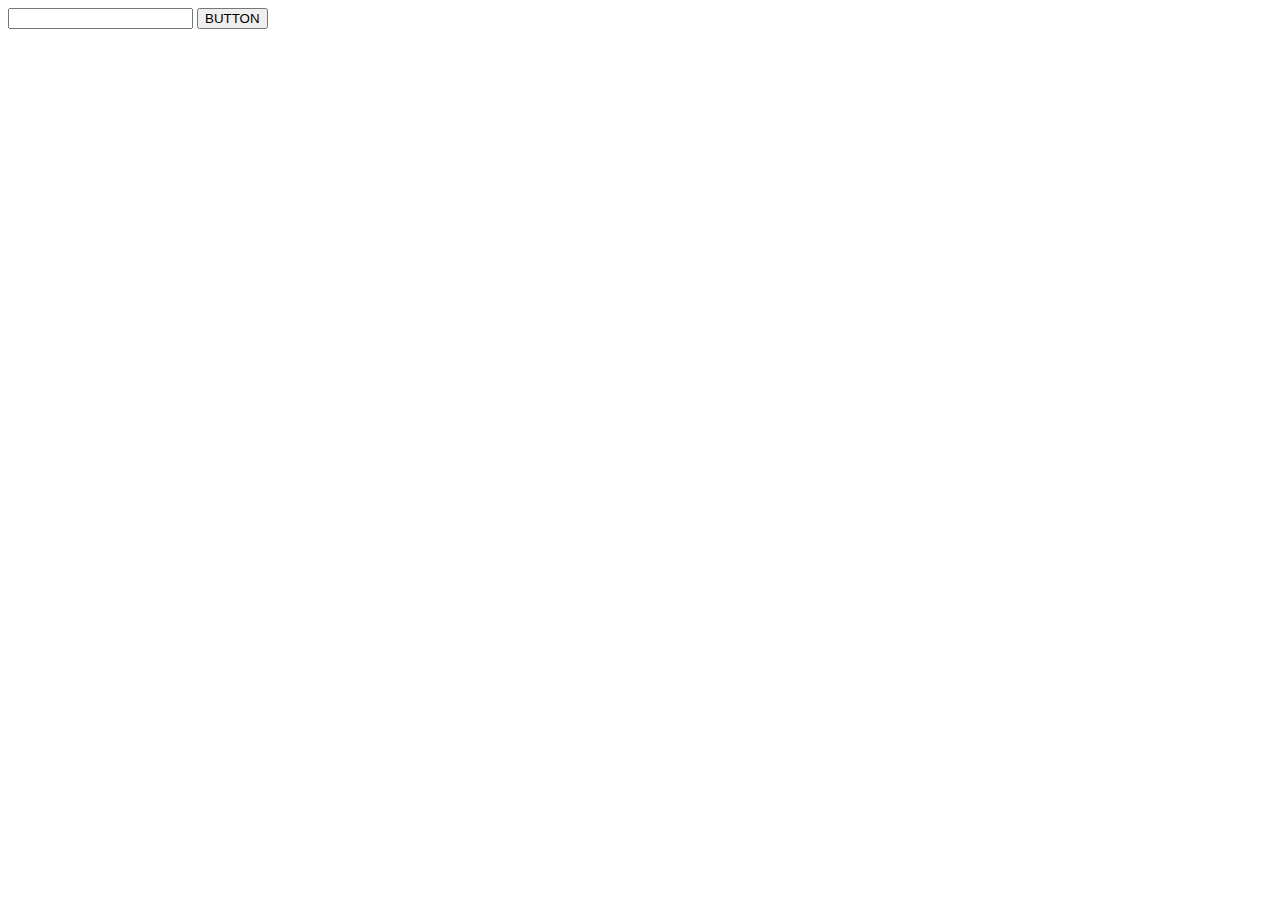
<file: Index.html>
<!DOCTYPE html>
<html lang="en">
<head>
    <meta charset="UTF-8">
    <title>Title</title>
</head>
<body>
<div id="parent">
    <input type="text" id="text1"/>
    <button id="button1">BUTTON</button>
</div>
<script>
    console.log('Hello console! - line 13');

    const inputElement = document.getElementById('text1');
    console.log(inputElement);
    const buttonElement = document.getElementById('button1')
    console.log(buttonElement)

    inputElement.addEventListener('input', function(e){
        console.log(`The value you enter is ${e.target.value}`)
    });
    inputElement.addEventListener('change', function(e){
        console.log(`The value you enter is ${e.target.value}`)
    });
    const parentElement = document.getElementById('parent');
    buttonElement.addEventListener('click', function (e){
        console.log('You clicked on my button!')
        e.stopPropagation();

    })
    parentElement.addEventListener('click', function (){
        console.log('You clicked on the parent containing div.')
    })
    buttonElement.addEventListener('mouseover', function (){
        console.log('Your mouse is on the button')
    });
    buttonElement.addEventListener('mouseout', function (){
        console.log('Your mouse is no longer on the button')
    });
    inputElement.addEventListener('focus', function (){
        console.log('you focused on the input!')
    });
    inputElement.addEventListener('blur', function (){
        console.log('you stopped focusing on the input!')
    });
    document.addEventListener('keydown', function (e){
        console.log(`You just hit the ${e.key} key`);
    });
</script>
</body>
</html>
</file>
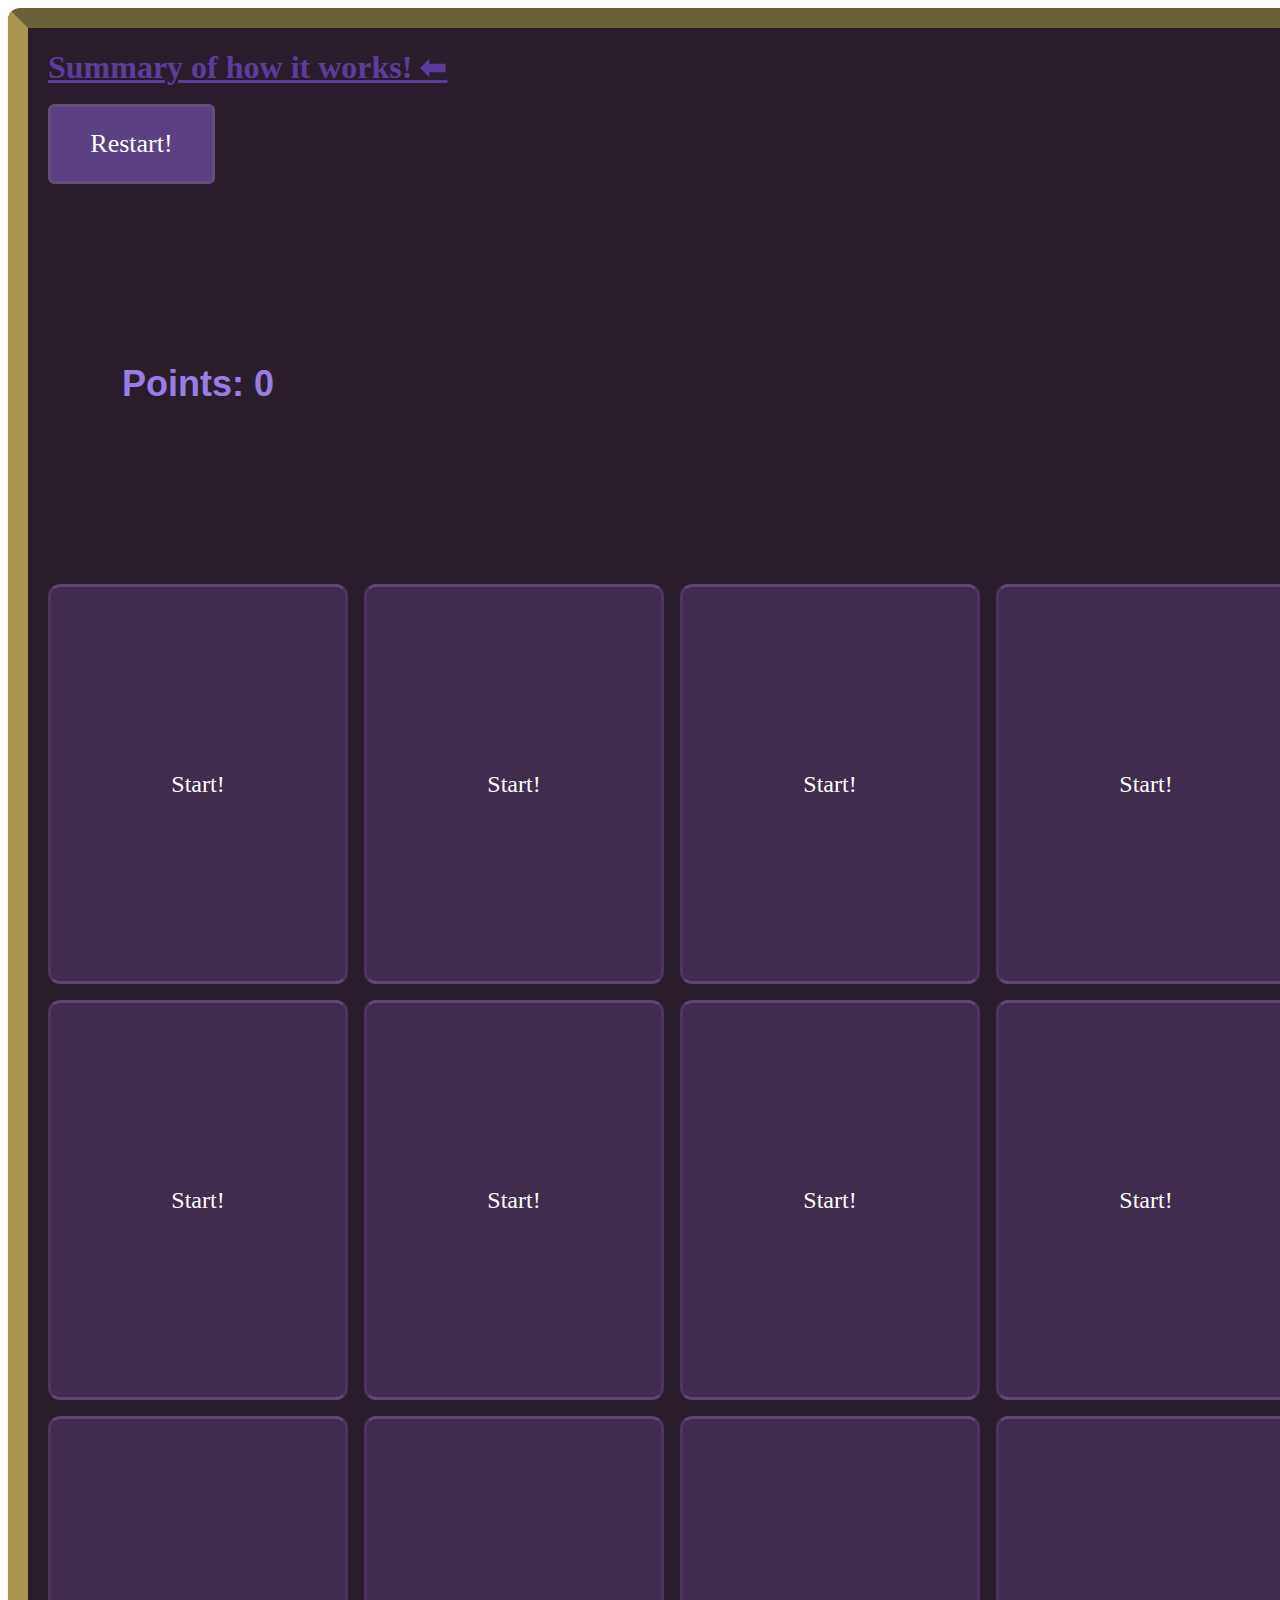
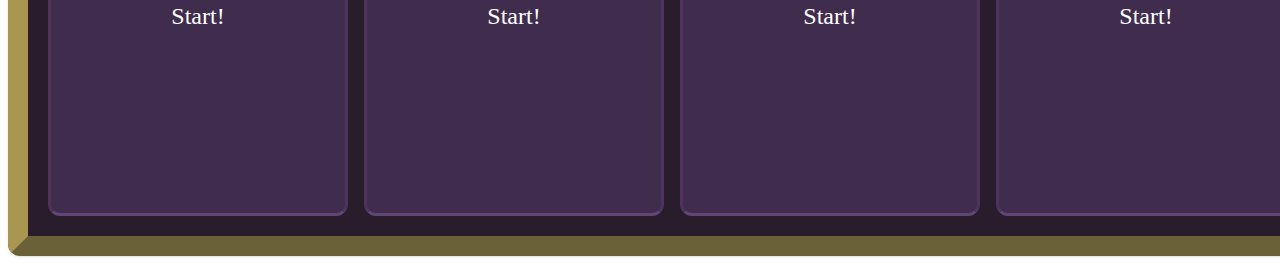
<file: CardClickGame.html>
<!DOCTYPE html>
<html lang="en">
<head>
    <meta charset="UTF-8">
    <title>Click Card Game!</title>
  <link rel="stylesheet" href="Style.css">
  <style>
      body{
          background: url("https://images-wixmp-ed30a86b8c4ca887773594c2.wixmp.com/f/95040416-4bd0-4f69-addc-e40b1b91d110/dfcsjrd-cea0ab6b-9783-4057-82be-6039288388f7.png?token=eyJ0eXAiOiJKV1QiLCJhbGciOiJIUzI1NiJ9.[base64].ICi0dZMV-098ADG7MCoNhEgRIwlp3bXUu7pIQth_owE");
      }
      a {
          color: #5c3d9c;
          font-size: 32px;
          font-family: "Bodoni MT Poster Compressed",serif;
          font-weight: bolder;
      }
      h2{
          color: #9a7de3;
          font-family: "Book Antiqua",sans-serif;
          font-weight: bold;

      }
    .cardList{
      display: flex;
      flex-wrap: wrap;
      gap: 16px;
    }
    .card{
      width: 300px;
      height: 400px;
      border-radius: 12px;
      display: flex;
      justify-content: center;
      align-items: center;
      font-size: 24px;
      color: white;
    }
    .active{
      background-color: #402c4d;
        border: solid 3px #4e335e;
        border-bottom: solid 3px #614577;
        border-top: solid 3px #614577;
    }
    .inactive{
      background-color: #ab1f71;
        border: solid 3px #bd207d;
        border-bottom: solid 3px #c52c84;
        border-top: solid 3px #c52c84;
      color: black;
    }
    .content{
        background-color: #291d2c;
      width: 1400px;
        border:solid 20px #a89651;
        border-bottom: solid 20px #6b6139;
        border-top: solid 20px #6b6139;

    }
    button{
        height: 80px;
        width: 167px;
        border-radius: 6px;
        border: solid #614f77;
        background: #5b4083;
        color: #fff;
        font-size: 26px;
        font-family: Dialog,ui-monospace;
    }
  </style>




</head>
<body>
<div class="container">
  <div class="content">
      <a href="Summary.html">Summary of how it works! ⬅</a>
      <br>
      <br>
      <button onClick="window.location.reload();">Restart!</button>
      <div class="card">
          <h2><span id="score">Points: 0</span></h2>

      </div>
      <div class="cardList">
      </div>
  </div>
</div>
<script src="Index.js"> </script>
</body>
</html>
</file>
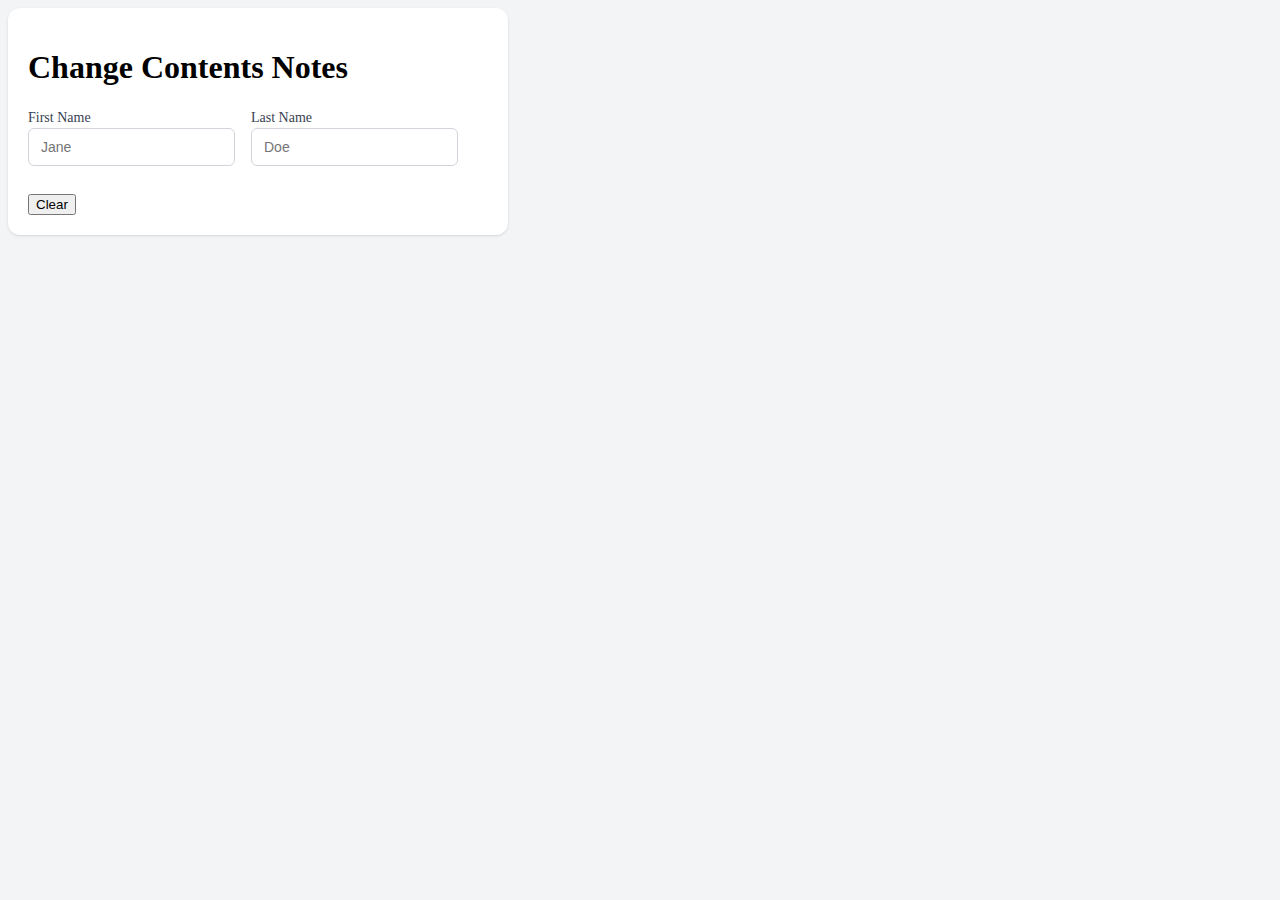
<file: changeContents.html>
<!DOCTYPE html>
<html lang="en">
<head>
    <meta charset="UTF-8">
    <title>Change Contents of an Element Notes</title>
  <style>
    .hidden{
      display: none;
    }
  </style>
    <link rel="stylesheet" href="Style.css" type="text/css">
</head>
<body>
<div class="container">
  <div class="content">
    <h1>Change Contents Notes</h1>
    <div class="row">
      <div>
        <label for="first">First Name</label>
        <input type="text" id="first" name="first_name" placeholder="Jane">
      </div>
      <div>
        <label for="last">Last Name</label>
        <input type="text" id="last" name="last_name" placeholder="Doe">
        <p></p>
      </div>
    </div>
    <button name="clear">Clear</button>
    <p class="hidden"></p>
  </div>
</div>
<script>


  const firstName = document.getElementById('first')
  const lastName = document.getElementById('last')
  const full = document.querySelector('p')
  const clearButton = document.querySelector('[name="clear"]')

  clearButton.addEventListener('click', function (){
    firstName.value ="";
    lastName.value = "";
    full.textContent ="";
  })

  firstName.addEventListener('change', nameCreator);
  lastName.addEventListener('change', nameCreator);
  function nameCreator() {
    let first =firstName.value;
    let last = lastName.value;
    let fullName =`Hello ${first} ${last}!`;
    if (fullName.length>1){
      full.classList.remove("hidden")
    } else{
      full.classList.add("hidden")
    }
    full.textContent = fullName;
  }
</script>
</body>
</html>
</file>
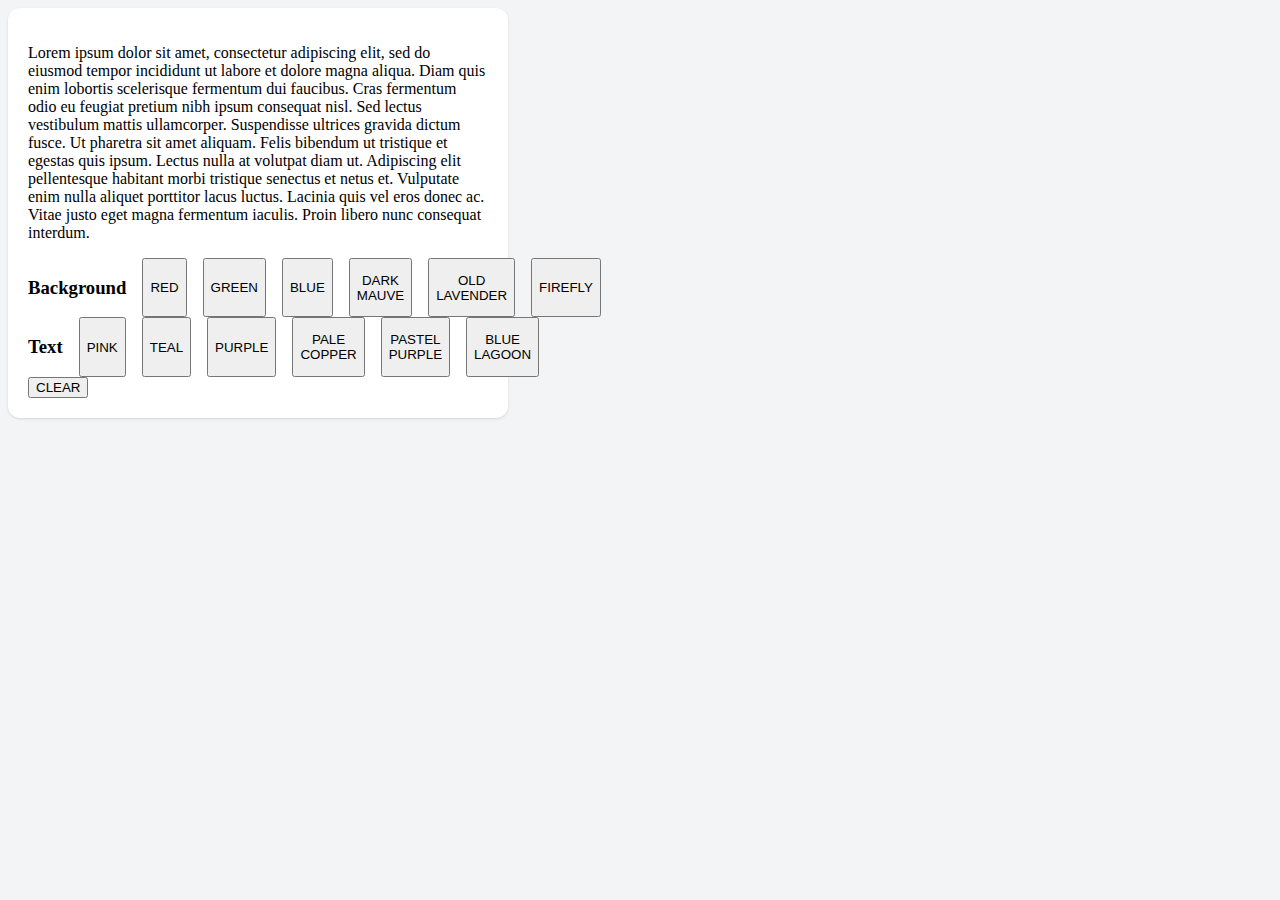
<file: ColorPicker.html>
<!DOCTYPE html>
<html lang="en">
<head>
    <meta charset="UTF-8">
    <title>Title</title>
    <link href="Style.css" rel="stylesheet" type="text/css">
    <style>
        .red{
            background-color: red;
        }
        .green{
            background-color: green;
        }
        .blue{
            background-color: blue;
        }
        .dark_mauve{
            background-color: #874C62;
        }
        .old_lavender{
            background-color: #796878;
        }
        .firefly{
            background-color: #0E2A30;
        }
        .pink{
            color: pink;
        }
        .teal{
            color: teal;
        }
        .purple{
            color: purple;
        }
        .pale_copper{
            color: #DC8073;
        }
        .pastel_purple{
            color: #B39EB5;
        }
        .blue_lagoon{
            color: #8EEBEC;
        }
    </style>

</head>
<body>
<div class="container">
    <div class="content">
        <p>Lorem ipsum dolor sit amet, consectetur adipiscing elit, sed do eiusmod tempor incididunt ut labore et dolore
            magna aliqua. Diam quis enim lobortis scelerisque fermentum dui faucibus. Cras fermentum odio eu feugiat pretium
            nibh ipsum consequat nisl. Sed lectus vestibulum mattis ullamcorper. Suspendisse ultrices gravida dictum fusce.
            Ut pharetra sit amet aliquam. Felis bibendum ut tristique et egestas quis ipsum. Lectus nulla at volutpat diam
            ut. Adipiscing elit pellentesque habitant morbi tristique senectus et netus et. Vulputate enim nulla aliquet
            porttitor lacus luctus. Lacinia quis vel eros donec ac. Vitae justo eget magna fermentum iaculis. Proin libero
            nunc consequat interdum.</p>
        <div class="row">
            <h3>Background</h3>
            <button id='1'>RED</button>
            <button id="2">GREEN</button>
            <button id="3">BLUE</button>
            <button id="7">DARK MAUVE</button>
            <button id="8">OLD LAVENDER</button>
            <button id="9">FIREFLY</button>
        </div>
        <div class="row">
            <h3>Text</h3>
            <button id="4">PINK</button>
            <button id="5">TEAL</button>
            <button id="6">PURPLE</button>
            <button id="10">PALE COPPER</button>
            <button id="11">PASTEL PURPLE</button>
            <button id="12">BLUE LAGOON</button>
        </div>
        <button id="clear">CLEAR</button>
    </div>
</div>
<script>
    const content = document.querySelector('.content')
    const red = document.getElementById('1')
    const green = document.getElementById('2')
    const blue = document.getElementById('3')
    const dark_mauve = document.getElementById('7')
    const old_lavender = document.getElementById('8')
    const firefly = document.getElementById('9')

    const pink = document.getElementById('4')
    const teal = document.getElementById('5')
    const purple = document.getElementById('6')
    const pale_copper = document.getElementById('10')
    const pastel_purple = document.getElementById('11')
    const blue_lagoon = document.getElementById('12')

    const clearButton = document.getElementById('clear')

    red.addEventListener('click', function(){
        removeBGColor();
        content.classList.add('red');
    });


    green.addEventListener('click', function(){
        removeBGColor();
        content.classList.add('green');
    });


    blue.addEventListener('click', function(){
        removeBGColor();
        content.classList.add('blue');
    });


    dark_mauve.addEventListener('click', function(){
        removeBGColor();
        content.classList.add('dark_mauve');
    });


    old_lavender.addEventListener('click', function(){
        removeBGColor();
        content.classList.add('old_lavender');
    });


    firefly.addEventListener('click', function(){
        removeBGColor();
        content.classList.add('firefly');
    });


    pink.addEventListener('click', function(){
        removeTextColor();
        content.classList.add('pink');
    });


    teal.addEventListener('click', function(){
        removeTextColor();
        content.classList.add('teal');
    });


    purple.addEventListener('click', function(){
        removeTextColor();
        content.classList.add('purple');
    });


    pale_copper.addEventListener('click', function(){
        removeTextColor();
        content.classList.add('pale_copper');
    });


    pastel_purple.addEventListener('click', function(){
        removeTextColor();
        content.classList.add('pastel_purple');
    });


    blue_lagoon.addEventListener('click', function(){
        removeTextColor();
        content.classList.add('blue_lagoon');
    });

    function removeBGColor(){
        content.classList.remove('red')
        content.classList.remove('green')
        content.classList.remove('blue')
        content.classList.remove('dark_mauve')
        content.classList.remove('old_lavender')
        content.classList.remove('firefly')

    }
    clearButton.addEventListener('click', function (){
        removeTextColor();
        removeBGColor();
    });
    function removeTextColor(){
        content.classList.remove('pink')
        content.classList.remove('teal')
        content.classList.remove('purple')
        content.classList.remove('pale_copper')
        content.classList.remove('pastel_purple')
        content.classList.remove('blue_lagoon')

    }
</script>
</body>
</html>
</file>
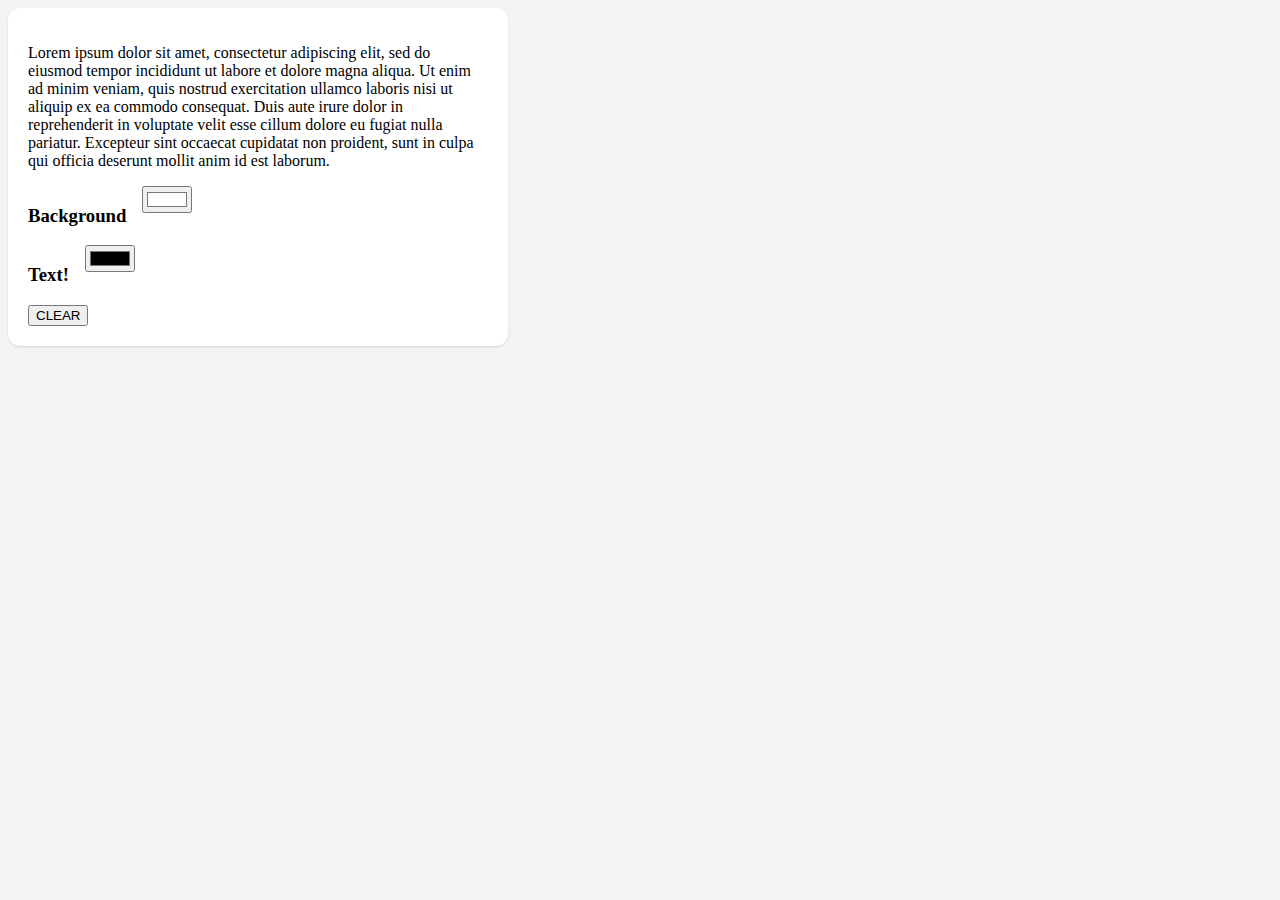
<file: ColorPicker2.html>
<!DOCTYPE html>
<html lang="en">
<head>
    <meta charset="UTF-8">
  <link href="Style.css" rel="stylesheet" type="text/css">
    <title>Updated Color Picker</title>
</head>
<body>
<div class="container">
  <div class="content">
    <p>Lorem ipsum dolor sit amet, consectetur adipiscing elit, sed do eiusmod tempor incididunt ut labore et dolore
      magna aliqua. Ut enim ad minim veniam, quis nostrud exercitation ullamco laboris nisi ut aliquip ex ea commodo
      consequat. Duis aute irure dolor in reprehenderit in voluptate velit esse cillum dolore eu fugiat nulla pariatur.
      Excepteur sint occaecat cupidatat non proident, sunt in culpa qui officia deserunt mollit anim id est laborum.</p>
    <div class="row">
      <h3>Background</h3>
      <input type="color" id="bg" value="#FFFFFF">
    </div>
    <div class="row">
      <h3>Text!</h3>
      <input type="color" id="txt">
    </div>
    <button id="clear">CLEAR</button>
  </div>
</div>
<script>
  const content = document.querySelector('.content')
  const bg = document.getElementById('bg')
  const txt = document.getElementById('txt')
  const clear = document.getElementById('clear')

  bg.addEventListener('change', function (e){
    content.style.backgroundColor = e.target.value;
  });

  txt.addEventListener('change', function (e){
    content.style.color=e.target.value;
  });

  clear.addEventListener('click', function (){
    content.style.backgroundColor = 'white';
    bg.value = '#FFFFFF'
    content.style.color = 'black';
    txt.value = '#000000'
  });
</script>
</body>
</html>
</file>
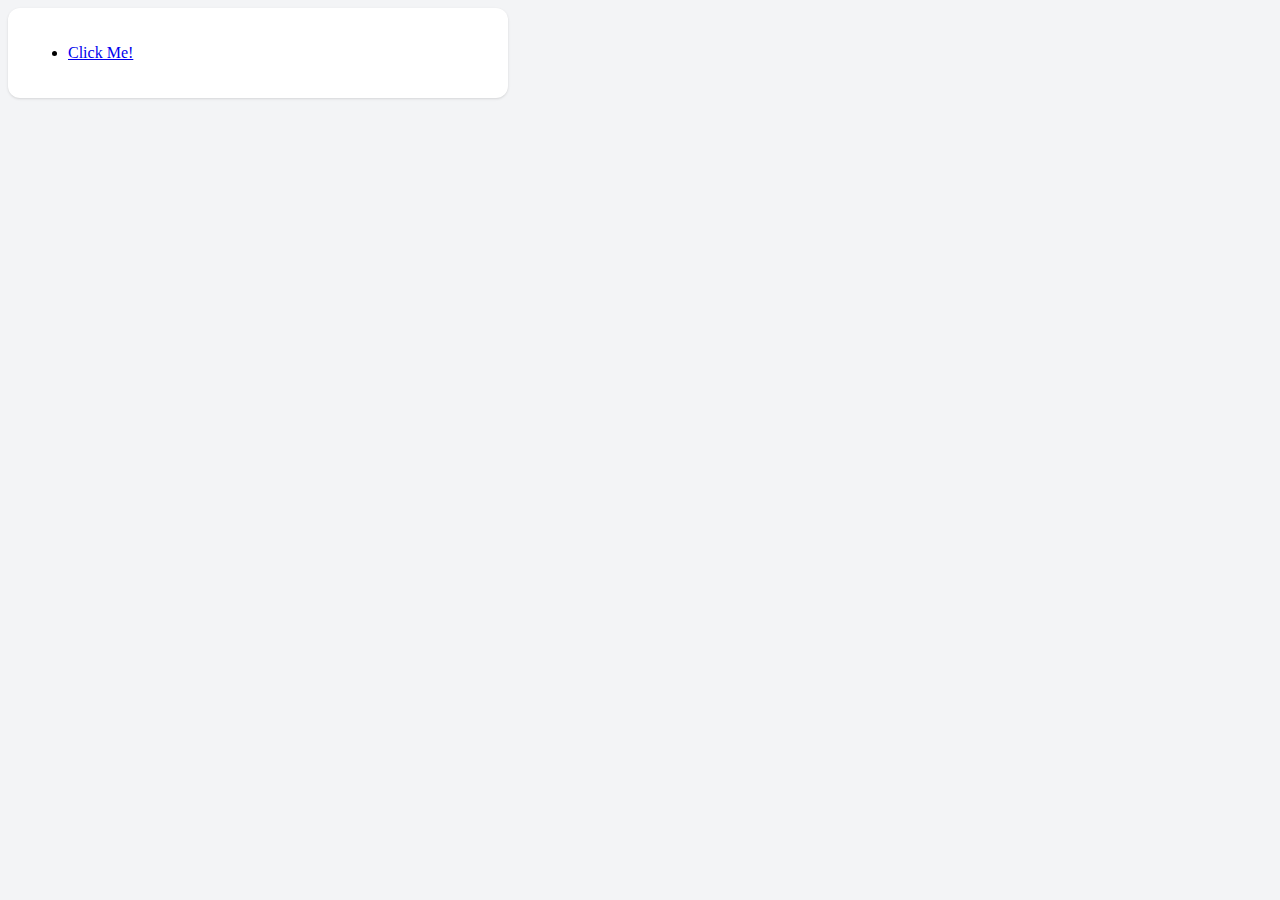
<file: CompositeElements.html>
<!DOCTYPE html>
<html lang="en">
<head>
    <meta charset="UTF-8">
  <link href="Style.css" rel="stylesheet" type="text/css">
    <title>Elements Inside Elements</title>
</head>
<body>
<div class="container">
  <div class="content">

  </div>
</div>
<script>
  const content = document.querySelector('.content');

  const newList = document.createElement('ul');
  const newItem = document.createElement('li');
  const anchor = document.createElement('a');

  anchor.textContent = "Click Me!";
  anchor.href = 'https://www.google.com';
  anchor.target = '_blank'
  newItem.appendChild(anchor);
  newList.appendChild(newItem);
  content.appendChild(newList);
</script>
</body>
</html>
</file>
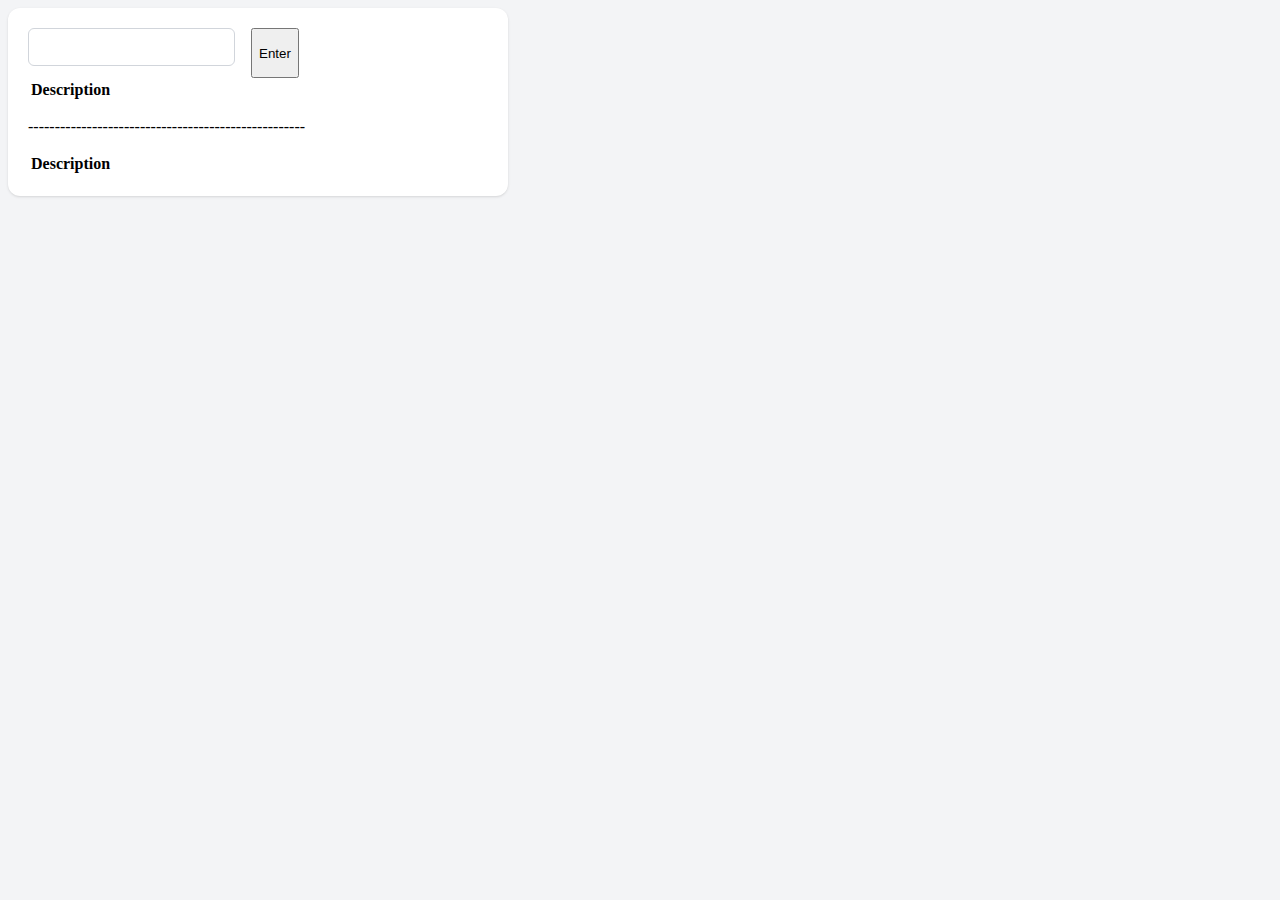
<file: CompsiteToDo.html>
<!DOCTYPE html>
<html lang="en">
<head>
    <meta charset="UTF-8">
  <link href="Style.css" rel="stylesheet" type="text/css">
    <title>To Do V2</title>
</head>
<body>
<div class="container">
  <div class="content">
    <div class="row">
      <label>
        <input type="text">
      </label>
      <button id="submit">Enter</button>
    </div>
    <table>
      <thead>
      <tr>
        <th>
          Description
        </th>
        <th>

        </th>
      </tr>
      </thead>
      <tbody id="incomplete">

      </tbody>
    </table>
    <p>----------------------------------------------------</p>
    <table>
      <thead>
      <tr>
        <th>
          Description
        </th>
        <th>

        </th>
      </tr>
      </thead>
      <tbody id="complete">

      </tbody>
    </table>
  </div>
</div>

<script>
  const item = document.querySelector('input');
  const submitButton = document.getElementById('submit');
  const incomplete = document.getElementById('incomplete');
  const completes = document.getElementById('complete');

  submitButton.addEventListener('click', function (){
    let toDoItem = item.value;
    addItemToIncompleteTable(toDoItem);
    item.value = "";
  })

  function addItemToIncompleteTable(toDoItem) {
    add(toDoItem, false)
  }

  function addItemToCompleteTable(toDoItem) {
    add(toDoItem, true);
  }

  function add(toDoItem, complete){
    let newRow = document.createElement('tr');
    let actionTag = document.createElement('td');
    let action = document.createElement('button');
    let descriptionTag = document.createElement('td');
    descriptionTag.textContent = toDoItem;
    newRow.appendChild(descriptionTag);
    if(!complete){
      action.textContent = "Mark Complete";
      action.addEventListener('click', function (){
          newRow.remove();
          addItemToCompleteTable(toDoItem);
      })
      actionTag.appendChild(action);
      newRow.appendChild(actionTag);
      completes.appendChild(newRow);
    } else{
      action.textContent = "Mark Incomplete";
      action.addEventListener('click', function (){
        newRow.remove();
        addItemToIncompleteTable(toDoItem);

      })
      actionTag.appendChild(action);
      newRow.appendChild(actionTag);
      incomplete.appendChild(newRow);
    }


  }

</script>
</body>
</html>
</file>
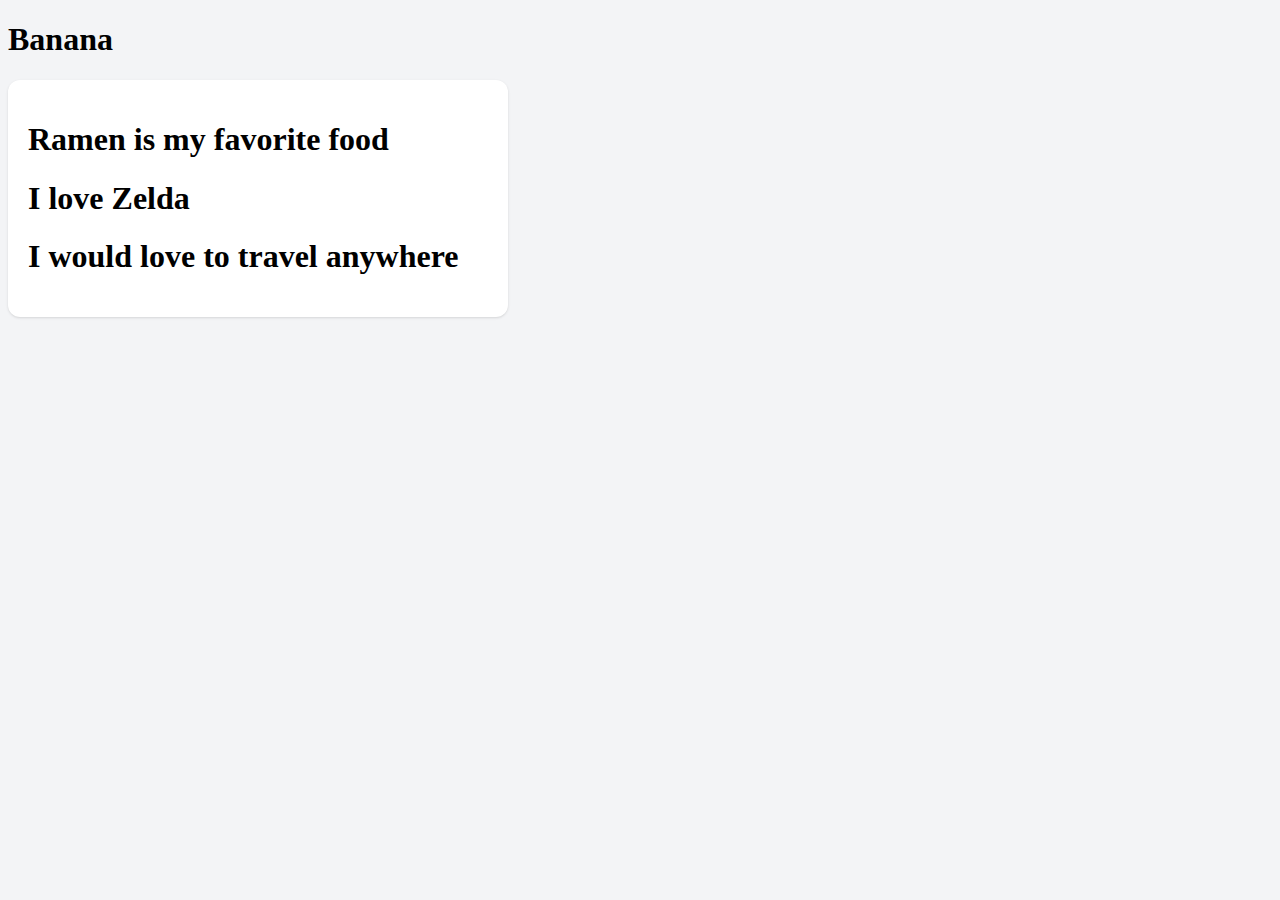
<file: InsertPractice.html>
<!DOCTYPE html>
<html lang="en">
<head>
    <meta charset="UTF-8">
  <link href="Style.css" rel="stylesheet" type="text/css">
    <title>Title</title>
</head>
<body>
<div class="container">
  <div class="content">
    <h3>What is this?</h3>
    <h4>I don't want this</h4>
  </div>
</div>
<script>
  const content = document.querySelector('.content')
  //Replace contents of html tag using innerHTML
  content.innerHTML = '<h1 class="gone">I love Zelda</h1><h4>I love Fnaf</h4>'

  //add a new element in addition to existing elements
  const travel = document.createElement('h1');
  const banana = document.createElement('h1');
  const text = document.createElement('h1');
  const zelda = document.createElement('h1');
  zelda.innerHTML = 'I love Zelda';
  text.innerHTML = 'Ramen is my favorite food';
  banana.innerHTML = 'Banana';
  travel.innerHTML = 'I would love to travel anywhere';
  content.appendChild(zelda)
  content.insertAdjacentElement('afterbegin', text);
  content.insertAdjacentElement('beforebegin', banana);
  content.insertAdjacentElement('beforeend', travel);

  //to remove an element
  const unwantedElement2 = document.querySelector('.gone')
  const unwantedElement = document.querySelector('h4');
  unwantedElement.remove();
  unwantedElement2.remove();
</script>
</body>
</html>
</file>
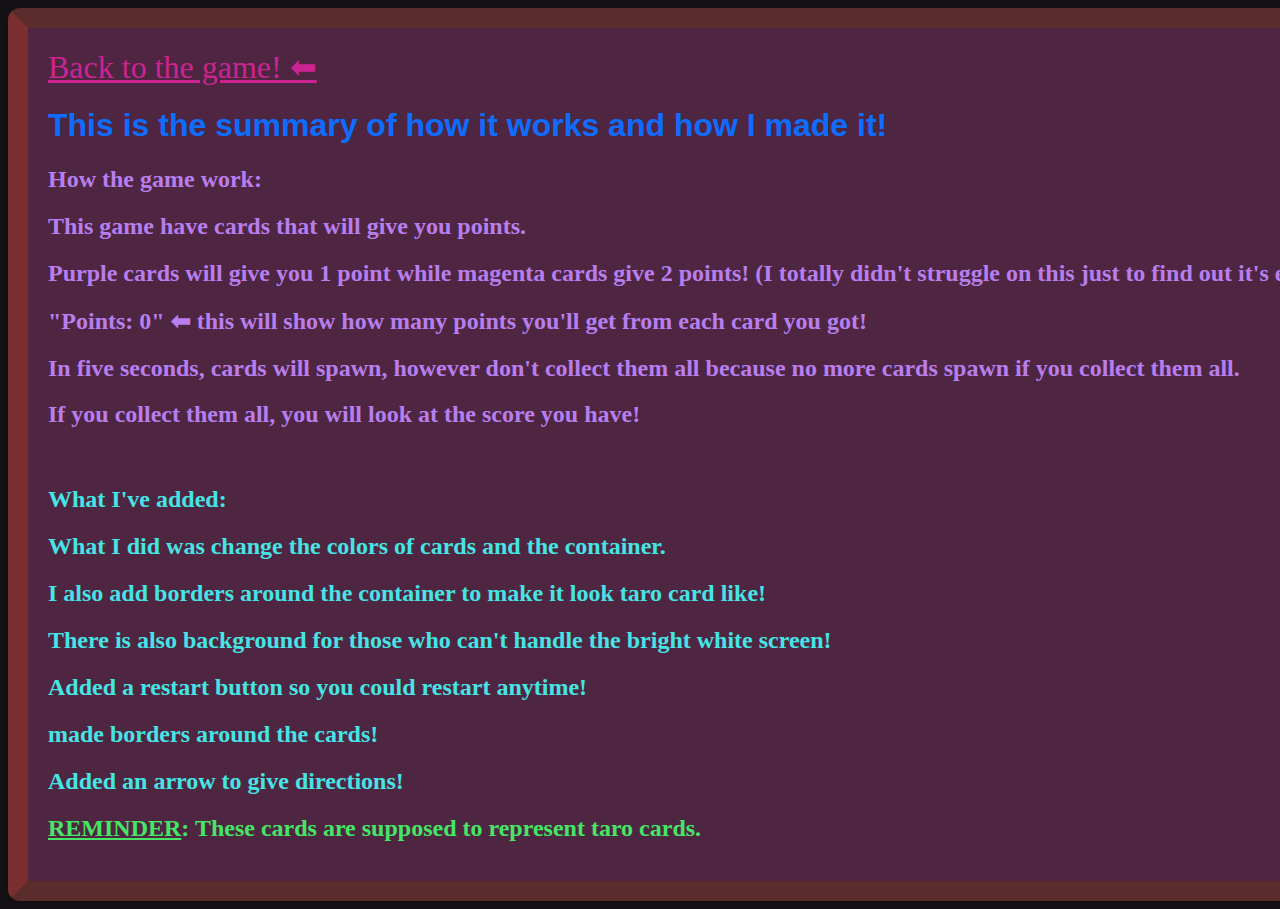
<file: Summary.html>
<!DOCTYPE html>
<html lang="en">
<head>
    <meta charset="UTF-8">
    <title>Summary</title>
    <link href="Style.css" rel="stylesheet" type="text/css">
    <style>
        body{
            background-color: #131113;
        }
        a {
            color: #cb2492;
            font-size: 32px;
            font-weight: normal;
            font-family: "Bodoni MT Poster Compressed",serif;
        }
        h2{
            color: #b87eef;
            font-family: "Bodoni MT Poster Compressed", serif;
            font-weight: bold;

        }
        h1{
            color: #0e6dff;
            font-family: "Book Antiqua",sans-serif;
            font-weight: bold;
        }

        .content{
            background-color: #4f2641;
            width: 1400px;
            border:solid 20px #7a2e2e;
            border-bottom: solid 20px #5b2c2c;
            border-top: solid 20px #5b2c2c;

        }
    </style>


</head>
<body>

<div class="container">
    <div class="content">
        <a href="CardClickGame.html">Back to the game! ⬅</a>

            <h1>This is the summary of how it works and how I made it!</h1>
        <h2>How the game work:</h2>
        <h2>This game have cards that will give you points.</h2>
        <h2>Purple cards will give you 1 point while magenta cards give 2 points! (I totally didn't struggle on this just to find out it's easy ;-;)</h2>
        <h2> "Points: 0" ⬅ this will show how many points you'll get from each card you got!</h2>
        <h2>  In five seconds, cards will spawn, however don't collect them all because no more cards spawn if you collect them all.</h2>
        <h2>If you collect them all, you will look at the score you have!</h2>
        <br>

        <h2 style="color: #45e4e5">What I've added:</h2>
        <h2 style="color: #45e4e5">What I did was change the colors of cards and the container.</h2>
        <h2 style="color:#45e4e5">I also add borders around the container to make it look taro card like!</h2>
        <h2 style="color: #45e4e5">There is also background for those who can't handle the bright white screen!</h2>
        <h2 style="color: #45e4e5">Added a restart button so you could restart anytime!</h2>
        <h2 style="color: #45e4e5">made borders around the cards!</h2>
        <h2 style="color: #45e4e5">Added an arrow to give directions!</h2>
        <h2 style="color: #45e565"><u>REMINDER</u>: These cards are supposed to represent taro cards.</h2>
    </div>
</div>
</body>
</html>
</file>
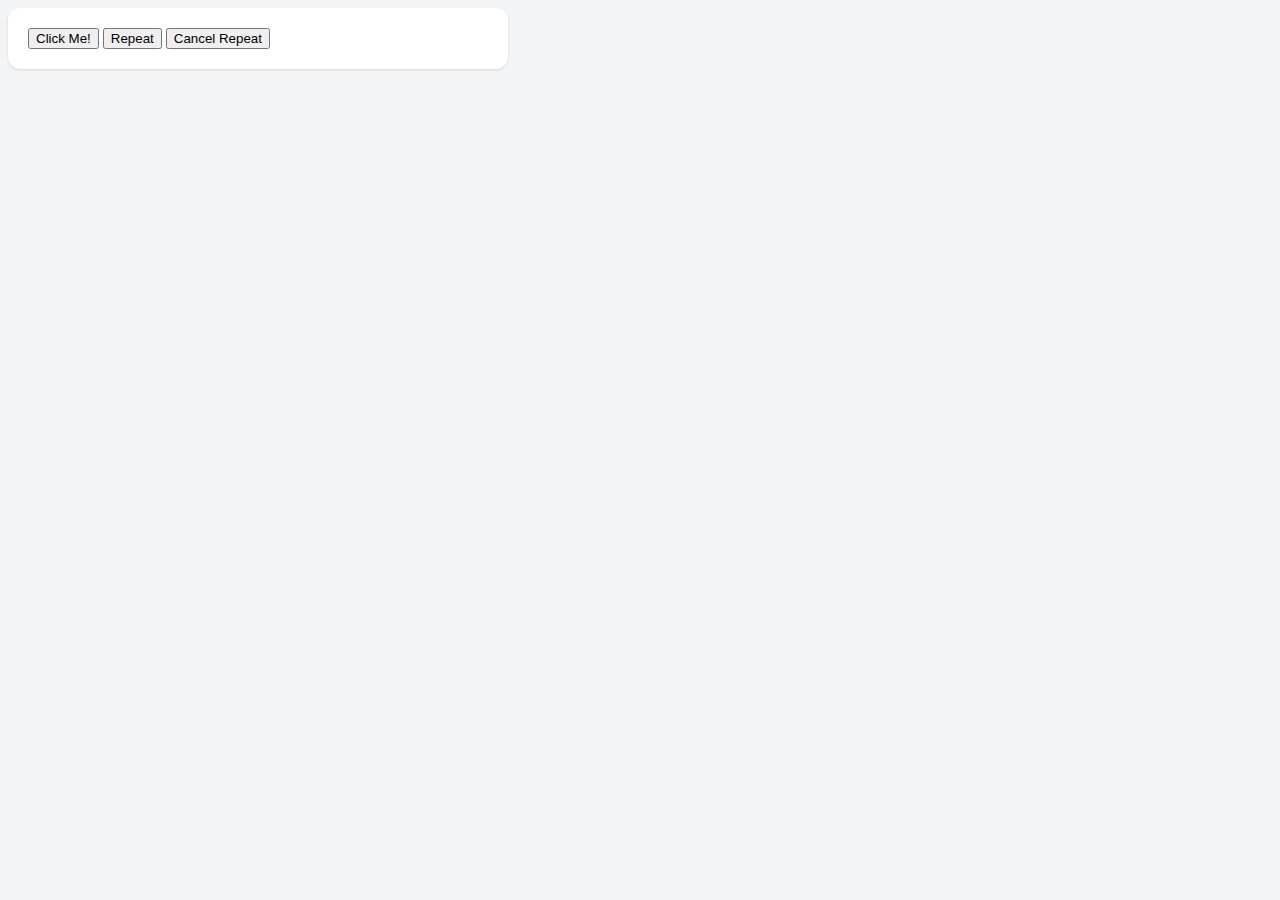
<file: Timers.html>
<!DOCTYPE html>
<html lang="en">
<head>
    <meta charset="UTF-8">
    <title>Timers</title>
  <link rel="stylesheet" href="Style.css">
</head>
<body>
<div class="container">
  <div class="content">
    <button id="trigger">Click Me!</button>

      <button id="interval">Repeat</button>
      <button id="cancel">Cancel Repeat</button>
  </div>
</div>

<script>
  const myButton = document.getElementById('trigger');
  const repeatButton = document.getElementById("interval")
  const cancelButton =document.getElementById("cancel")
  let interval;

myButton.addEventListener('click', function (){

    setTimeout(function (){
      console.log("I was clicked 1 second ago.")
    }, 1000);

    console.log("Happens right away");
  })

  repeatButton.addEventListener('click', function (){
      if(!interval){
          interval = setInterval(function () {
              console.log("I happen every second.")
          }, 1000);
      }
  });

cancelButton.addEventListener('click', function (){
    if (interval){
        clearInterval(interval);
        interval = null;
    }
});

</script>
</body>
</html>
</file>
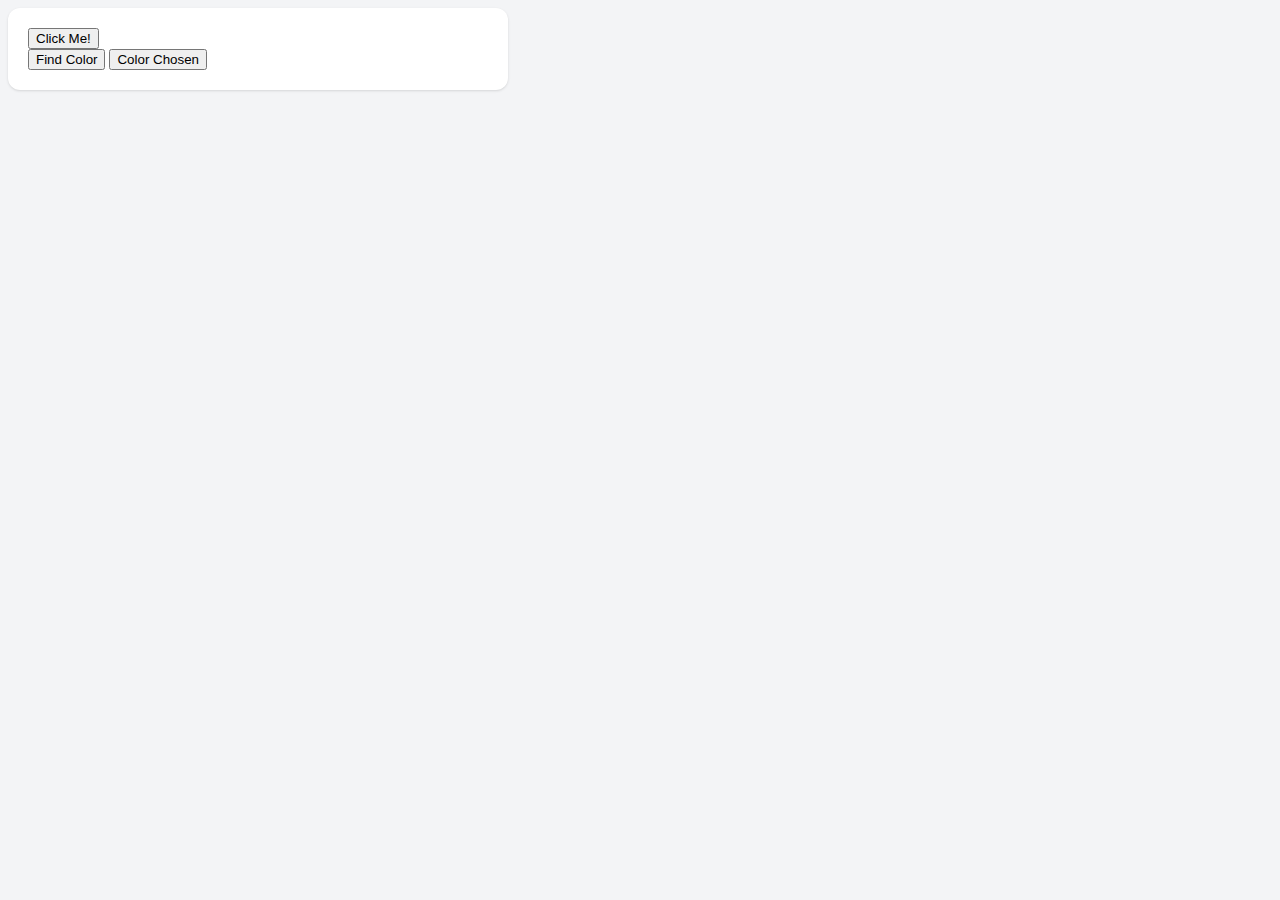
<file: TimersPractice.html>
<!DOCTYPE html>
<html lang="en">
<head>
  <meta charset="UTF-8">
  <title>Timers Practice</title>
  <link rel="stylesheet" href="Style.css">
</head>
<body id="body">
<div class="container">
  <div class="content">
    <button id="removed">Click Me!</button>
    <div class="color">
      <button id="interval">Find Color</button>
      <button id="cancel">Color Chosen</button>
    </div>

  </div>
</div>

<script>
  const myButton = document.getElementById('removed');
  const repeatButton = document.getElementById("interval")
  const cancelButton =document.getElementById("cancel")
  const random = ["lightblue", "baby-pink", "baby-purple","lightgreen", "dull-blue", "crimson-red", "moss", "Lavender-web", "African-Violet", "Rose-Quartz", "Davey-Gray", "Raisin-black" ]; // make this random word
  let color = random[Math.floor(Math.random() * random.length)];
  let interval;

  myButton.addEventListener('click', function (){
    setTimeout(function (){
      myButton.remove();
    }, 3000);

    console.log("Happens right away");
  })

  repeatButton.addEventListener('click', function (){
    if(!interval){

      interval = setInterval(function () {
        removeBGColor();
        color = random[Math.floor(Math.random() * random.length)];
        document.getElementById("body").classList.add(color)
        color.repeat(10)

      }, 5000);
    }
  });

  cancelButton.addEventListener('click', function (){
    if (interval){
      clearInterval(interval);
      interval = null;
    }
  });
  function removeBGColor(){
    document.getElementById("body").classList.remove('crimson-red')
    document.getElementById("body").classList.remove('baby-purple')
    document.getElementById("body").classList.remove('lightblue')
    document.getElementById("body").classList.remove('lightgreen')
    document.getElementById("body").classList.remove('dull-blue')
    document.getElementById("body").classList.remove('baby-pink')
    document.getElementById("body").classList.remove('moss')
    document.getElementById("body").classList.remove('Lavender-web')
    document.getElementById("body").classList.remove('African-Violet')
    document.getElementById("body").classList.remove('Rose-Quartz')
    document.getElementById("body").classList.remove('Davey-Gray')
    document.getElementById("body").classList.remove('Raisin-black')
  }
</script>
</body>
</html>
</file>
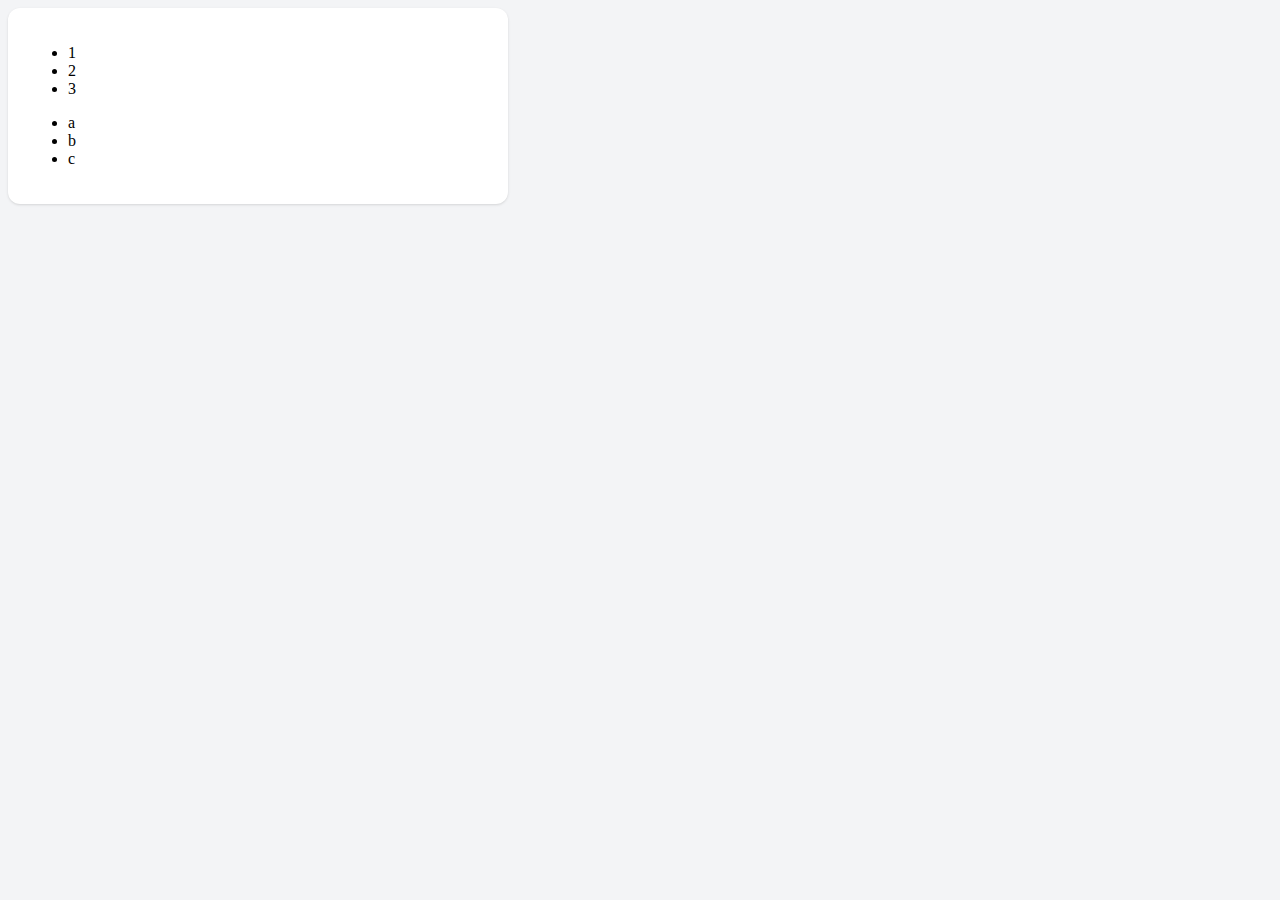
<file: TraversalInside.html>
<!DOCTYPE html>
<html lang="en">
<head>
    <meta charset="UTF-8">
  <link href="Style.css" rel="stylesheet" type="text/css">
    <title>Title</title>
</head>
<body>
<div class="container">
  <div class="content">
    <ul id="first">
      <li>1</li>
      <li>2</li>
      <li>3</li>
    </ul>
    <ul id="second">
      <li>a</li>
      <li>b</li>
      <li>c</li>
    </ul>
  </div>
</div>
<script>
  const firstList = document.getElementById('first')
  const secondList = document.getElementById('second')



  console.log(firstList.children);


  for (let i=0; i<firstList.children.length; i++){
    console.log(firstList.children[i].textContent);
  }


  for (let i=0; i<secondList.children.length; i++){
    console.log(secondList.children[i].textContent);
  }


  console.log(firstList.parentElement)


  console.log(firstList.nextElementSibling);


  for (let i=0; i<firstList.nextElementSibling.children.length; i++){
    console.log(firstList.nextElementSibling.children[i].textContent);
  }


  console.log(secondList.previousElementSibling);


  for (let i=0; i<secondList.previousElementSibling.children.length; i++){
    console.log(secondList.previousElementSibling.children[i].textContent);
  }


  console.log(firstList.previousElementSibling);
</script>
</body>
</html>
</file>
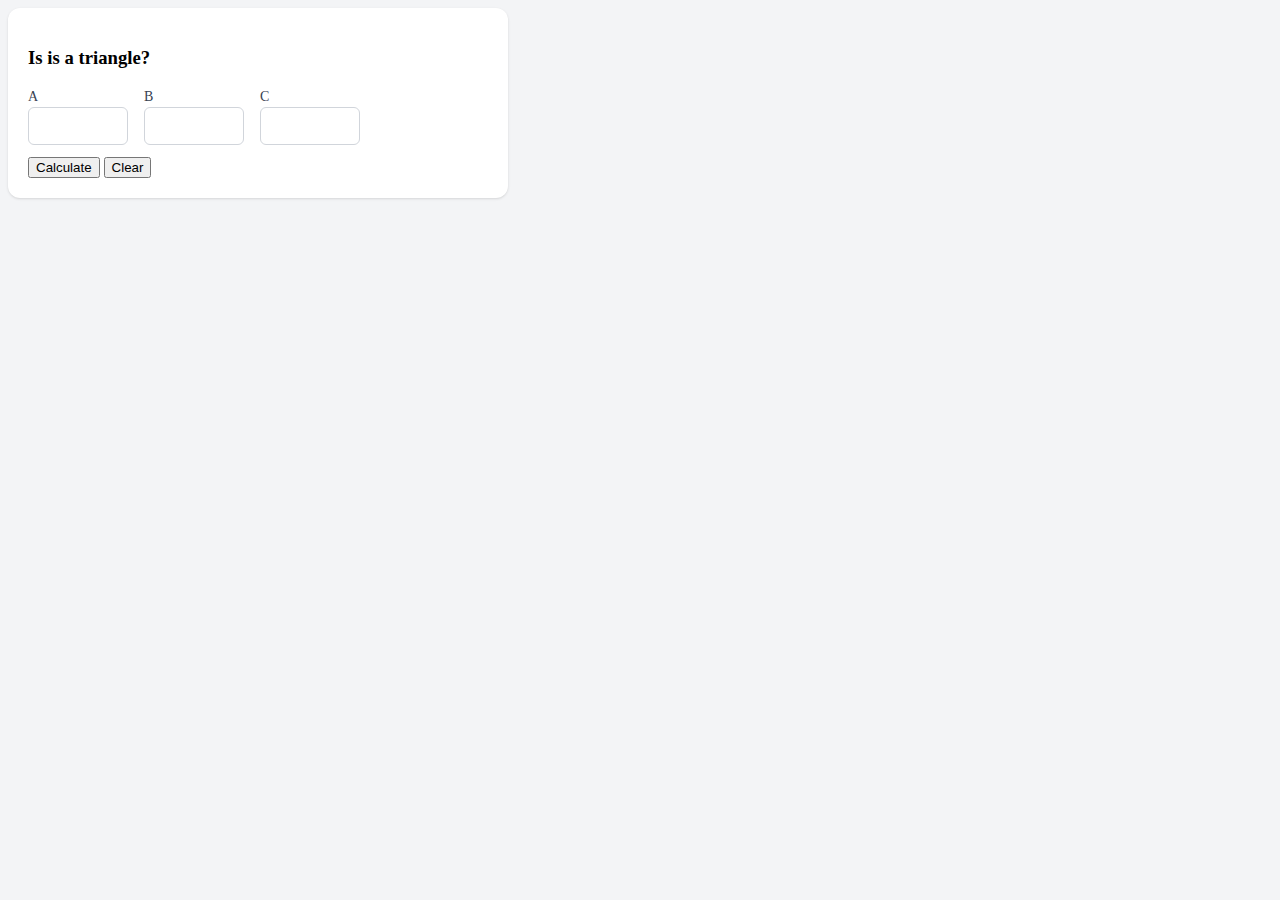
<file: TriangleOrNot.html>
<!DOCTYPE html>
<html lang="en">
<head>
    <meta charset="UTF-8">
    <title>Triangle</title>
    <link rel="stylesheet" href="Style.css" type="text/css">
  <style>
    .hidden{
      display:none;
    }
  </style>
</head>
<body>
<div class="container">
  <div class="content">
    <h3>Is is a triangle?</h3>
    <div class="row">
      <div>
        <label for="a">A</label>
        <input type="text" id="a" name="a" style="width: 100px;">
      </div>
      <div>
        <label for="b">B</label>
        <input type="text" id="b" name="b" style="width: 100px;">
      </div>
      <div>
        <label for="c">C</label>
        <input type="text" id="c" name="c" style="width: 100px;">
      </div>
    </div>
    <button id="calc">Calculate</button>
    <button id="clear">Clear</button>
    <p class="hidden"></p>
  </div>
</div>
<script>

  const a = document.getElementById('a');
  const b = document.getElementById('b');
  const c = document.getElementById('c');
  const ans = document.querySelector('p');
  const calculateButton = document.getElementById('calc');
  const clearButton = document.getElementById('clear');

  clearButton.addEventListener('click', function(){
    a.value = " ";
    b.value = " ";
    c.value = " ";
    ans.textContent = "";
    ans.classList.add("hidden")
  })
  calculateButton.addEventListener('click', function(){
    let sideA = +a.value;
    let sideB = +b.value;
    let sideC = +c.value;
    ans.classList.remove("hidden")


    if (!checkIsValid(sideA) || !checkIsValid(sideB) || !checkIsValid(sideC)){
      ans.textContent = 'Invalid Input';
      return;
    }
    if (checkIsTri(sideA, sideB, sideC)){
      ans.textContent = 'Yes, this makes a valid triangle'
      return;
    }
    ans.textContent = 'Inputs do NOT create a valid triangle'
  })
  function checkIsTri(num1, num2, num3){
  let sideAB = (num1 + num2) > num3;
  let sideAC = (num1 + num3) > num2;
  let sideBC = (num2 + num3) > num1;

  if (sideAB && sideAC && sideBC) {
    return true;
  }
  return false;
}
  function checkIsValid(num){
  if (isNaN(num)) {
    return false;
    }
    if (num <= 0) {
      return false
    }
    return true
  }

</script>
</body>
</html>
</file>
<file: Style.css>
*{
    box-sizing: border-box;
}
body{
    background: #f3f4f6;
}

label {
    display: block;
    line-height: 1.25rem;
    font-weight: 500;
    font-size: 14px;
    color: #374151;
}

input[type="text"], textarea, select{
    font-size: .875rem;
    line-height: 1.25rem;
    border: 1px solid #d1d5db;
    border-radius: 6px;
    padding: 8px 12px;
    margin-bottom: 12px;
    color: #374151;
}
fieldset{
    border: 1px solid #d1d5db;
    border-radius: 6px;
    width: fit-content;
    margin-bottom: 16px;
    padding: 12px;
}


fieldset legend{
    font-size: 14px;
    color: #374151;
}

input[type="checkbox"]{
    display: inline-block;
}

input[type="checkbox"] ~ label, input[type="radio"] ~ label {
    display: inline;
}

section{
    margin-bottom: 16px;
}

section header{
    margin-bottom: 8px;
}

.row {
    display: flex;
    gap: 16px;
}


.container{
    max-width: 1300px;
    margin: 0 auto;
}

.content{
    box-shadow: 0 1px 3px 0 rgba(0, 0, 0,  0.1), 0 1px 2px -1px rgba(0, 0, 0, 0.1);
    background: white;
    padding: 20px;
    border-radius: 12px;
    width: 500px;
}
.center{
    display: flex;
    justify-content: center;
    align-items: center;
}

.lightblue{
    background-color: lightblue;
}

.baby-pink{
    background: #d4a3b9;
}

.baby-purple{
    background: #5c3d9c;
}

.lightgreen{
    background: #71ad79;
}

.dull-blue{
    background: #3e588c;
}

.crimson-red{
    background: #990000;
}

.moss{
    background: #396143;
}

.Lavender-web{
    background-color: #D8D8F6;
}

.African-Violet{
    background: #B18FCF;
}

.Rose-Quartz{
    background: #978897;
}

.Davey-Gray{
    background: #494850;
}
.Raisin-black{
    background: #494850;
}
</file>
